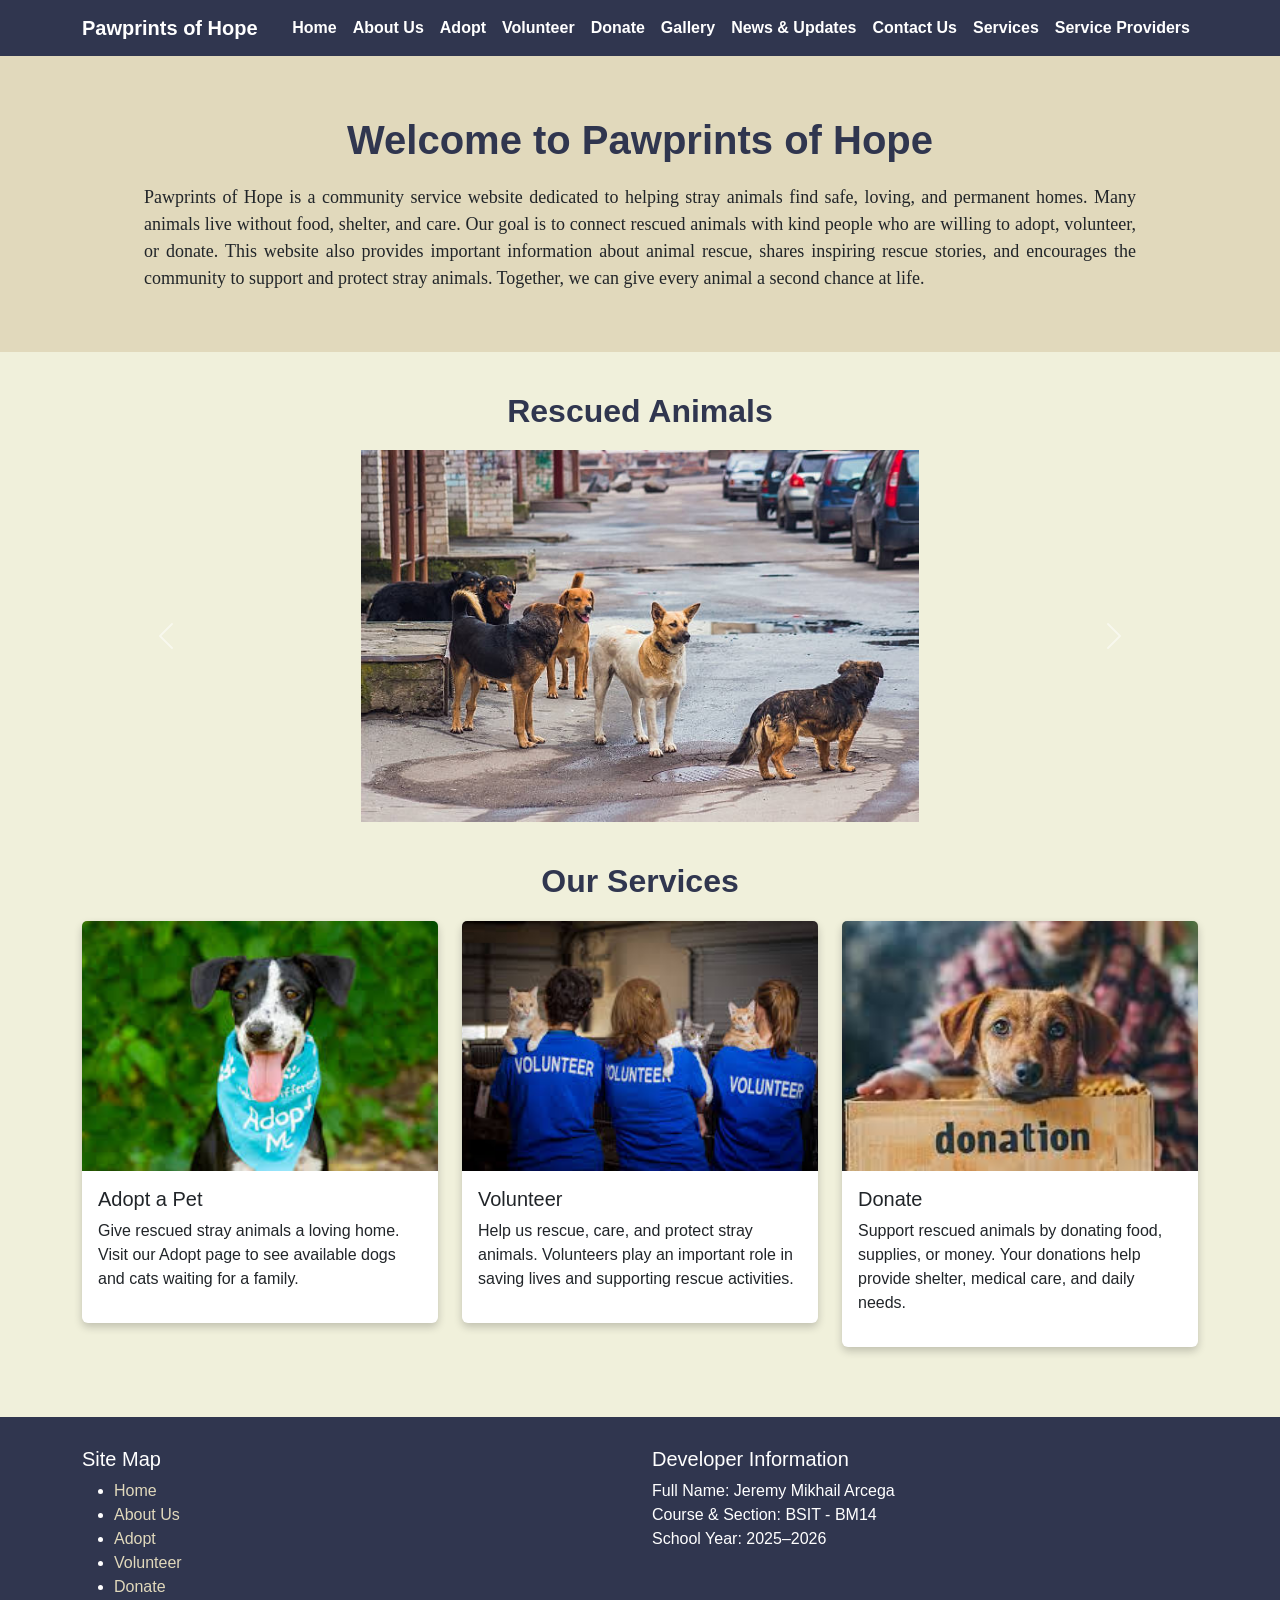
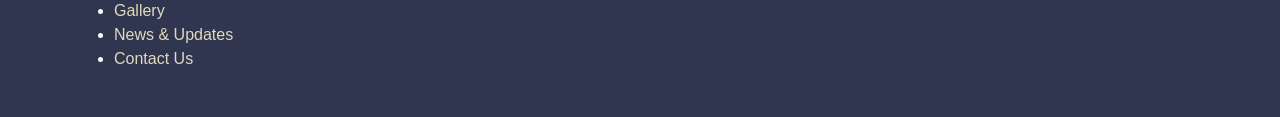
<file: index.html>
<!DOCTYPE html>
<html lang="en">
<head>
<meta charset="UTF-8">
<meta name="viewport" content="width=device-width, initial-scale=1.0">

<title>Pawprints of Hope | Home</title>

<!-- Bootstrap CSS -->
<link href="https://cdn.jsdelivr.net/npm/bootstrap@5.3.2/dist/css/bootstrap.min.css" rel="stylesheet">

<link rel="stylesheet" href="style.css">

</head>
<body>

<!-- NAVIGATION -->
<nav class="navbar navbar-expand-lg">
    <div class="container">
        <a class="navbar-brand" href="index.html">Pawprints of Hope</a>
        <button class="navbar-toggler bg-light" type="button" data-bs-toggle="collapse" data-bs-target="#menu">
            <span class="navbar-toggler-icon"></span>
        </button>
        <div class="collapse navbar-collapse" id="menu">
            <ul class="navbar-nav ms-auto">
                <li class="nav-item"><a class="nav-link" href="index.html">Home</a></li>
                <li class="nav-item"><a class="nav-link" href="about.html">About Us</a></li>
                <li class="nav-item"><a class="nav-link" href="adopt.html">Adopt</a></li>
                <li class="nav-item"><a class="nav-link" href="volunteer.html">Volunteer</a></li>
                <li class="nav-item"><a class="nav-link" href="donate.html">Donate</a></li>
                <li class="nav-item"><a class="nav-link" href="gallery.html">Gallery</a></li>
                <li class="nav-item"><a class="nav-link" href="news.html">News & Updates</a></li>
                <li class="nav-item"><a class="nav-link" href="contact.html">Contact Us</a></li>
				<li class="nav-item"><a class="nav-link" href="services.html">Services</a></li>
				<li class="nav-item"><a class="nav-link" href="providers.html">Service Providers</a></li>
            </ul>
        </div>
    </div>
</nav>

<!-- HERO / INTRODUCTION -->
<section class="hero">
    <h1>Welcome to Pawprints of Hope</h1>
    <p>
        Pawprints of Hope is a community service website dedicated to helping stray animals find safe, loving, and permanent homes. Many animals live without food, shelter, and care. Our goal is to connect rescued animals with kind people who are willing to adopt, volunteer, or donate.

        This website also provides important information about animal rescue, shares inspiring rescue stories, and encourages the community to support and protect stray animals. Together, we can give every animal a second chance at life.
    </p>
</section>

<!-- IMAGE SLIDER -->
<div class="container">
  <h2 class="section-title">Rescued Animals</h2>

  <div id="slider" class="carousel slide" data-bs-ride="carousel">
    <div class="carousel-inner">

      <div class="carousel-item active">
        <img src="images/stray-dog.jpg" class="d-block w-50 mx-auto" alt="Stray dog">
      </div>

      <div class="carousel-item">
        <img src="images/stray-cat.jpg" class="d-block w-50 mx-auto" alt="Stray cat">
      </div>

      <div class="carousel-item">
        <img src="images/rescue-dog.jpg" class="d-block w-50 mx-auto" alt="Rescue dog">
      </div>

    </div>

<!-- Carousel Controls INSIDE the carousel -->
    <button class="carousel-control-prev" type="button" data-bs-target="#slider" data-bs-slide="prev">
      <span class="carousel-control-prev-icon"></span>
      <span class="visually-hidden">Previous</span>
    </button>

    <button class="carousel-control-next" type="button" data-bs-target="#slider" data-bs-slide="next">
      <span class="carousel-control-next-icon"></span>
      <span class="visually-hidden">Next</span>
    </button>
  </div>
</div>

<!-- FEATURED SERVICES -->
<div class="container">
    <h2 class="section-title">Our Services</h2>
    <div class="row">
        <div class="col-md-4">
            <div class="card">
                <img src="images/adopt-dog.jpg" class="card-img-top" alt="Adopt dog">
                <div class="card-body">
                    <h5>Adopt a Pet</h5>
                    <p>Give rescued stray animals a loving home. Visit our Adopt page to see available dogs and cats waiting for a family.</p>
                </div>
            </div>
        </div>
        <div class="col-md-4">
            <div class="card">
                <img src="images/volunteer.jpg" class="card-img-top" alt="Volunteer animal care">
                <div class="card-body">
                    <h5>Volunteer</h5>
                    <p>Help us rescue, care, and protect stray animals. Volunteers play an important role in saving lives and supporting rescue activities.</p>
                </div>
            </div>
        </div>
        <div class="col-md-4">
            <div class="card">
                <img src="images/donate.jpg" class="card-img-top" alt="Donate for animals">
                <div class="card-body">
                    <h5>Donate</h5>
                    <p>Support rescued animals by donating food, supplies, or money. Your donations help provide shelter, medical care, and daily needs.</p>
                </div>
            </div>
        </div>
    </div>
</div>

<!-- FOOTER -->
<footer>
    <div class="container">
        <div class="row">
            <div class="col-md-6">
                <h5>Site Map</h5>
                <ul>
                    <li><a href="index.html">Home</a></li>
                    <li><a href="about.html">About Us</a></li>
                    <li><a href="adopt.html">Adopt</a></li>
                    <li><a href="volunteer.html">Volunteer</a></li>
                    <li><a href="donate.html">Donate</a></li>
                    <li><a href="gallery.html">Gallery</a></li>
                    <li><a href="news.html">News & Updates</a></li>
                    <li><a href="contact.html">Contact Us</a></li>
                </ul>
            </div>
            <div class="col-md-6">
                <h5>Developer Information</h5>
                <p>
                    Full Name: Jeremy Mikhail Arcega<br>
                    Course & Section: BSIT - BM14<br>
                    School Year: 2025–2026
                </p>
            </div>
        </div>
    </div>
</footer>

<!-- Bootstrap JS -->
<script src="https://cdn.jsdelivr.net/npm/bootstrap@5.3.2/dist/js/bootstrap.bundle.min.js"></script>

</body>
</html>
</file>
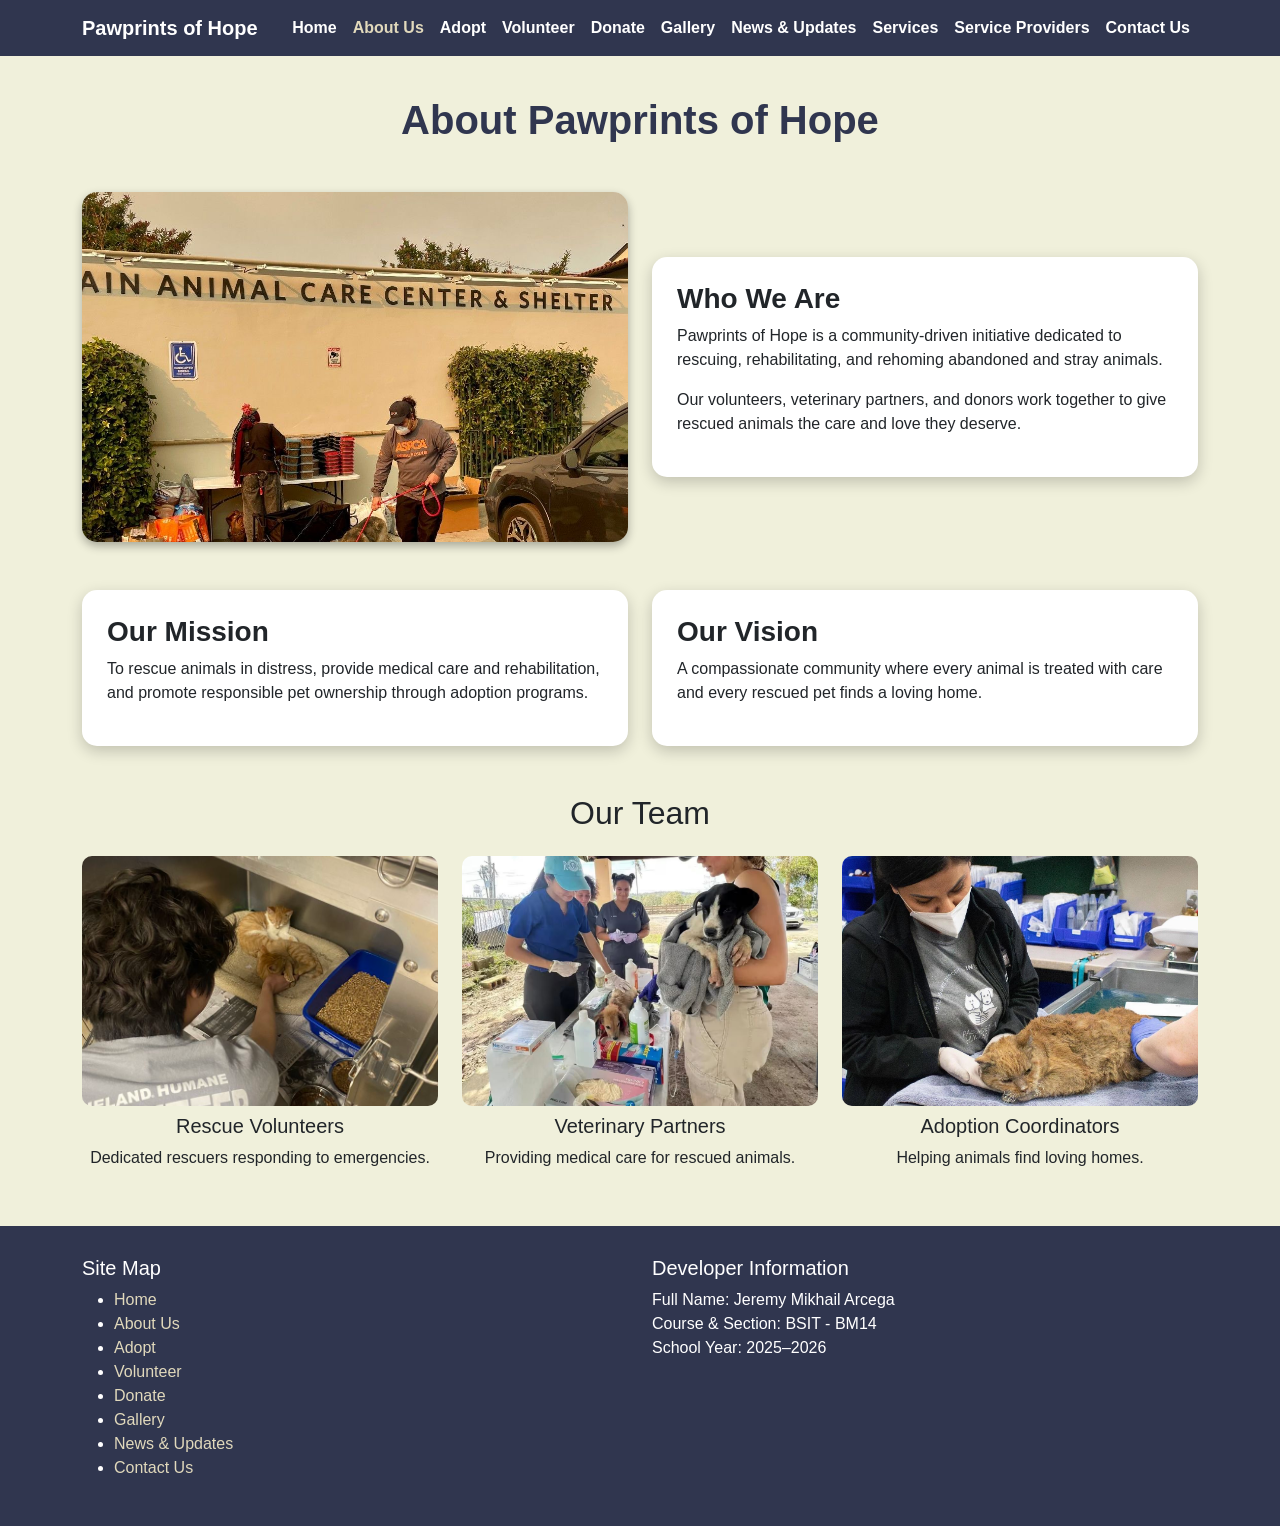
<file: about.html>
<!DOCTYPE html>
<html lang="en">
<head>
<meta charset="UTF-8">
<meta name="viewport" content="width=device-width, initial-scale=1.0">

<title>Pawprints of Hope | About Us</title>

<link href="https://cdn.jsdelivr.net/npm/bootstrap@5.3.2/dist/css/bootstrap.min.css" rel="stylesheet">

<link rel="stylesheet" href="style.css">

</head>

<body>

<!-- NAVBAR -->
<nav class="navbar navbar-expand-lg">
<div class="container">

<a class="navbar-brand" href="index.html">Pawprints of Hope</a>

<button class="navbar-toggler bg-light" type="button" data-bs-toggle="collapse" data-bs-target="#menu">
<span class="navbar-toggler-icon"></span>
</button>

<div class="collapse navbar-collapse" id="menu">

<ul class="navbar-nav ms-auto">

<li class="nav-item"><a class="nav-link" href="index.html">Home</a></li>
<li class="nav-item"><a class="nav-link active" href="about.html">About Us</a></li>
<li class="nav-item"><a class="nav-link" href="adopt.html">Adopt</a></li>
<li class="nav-item"><a class="nav-link" href="volunteer.html">Volunteer</a></li>
<li class="nav-item"><a class="nav-link" href="donate.html">Donate</a></li>
<li class="nav-item"><a class="nav-link" href="gallery.html">Gallery</a></li>
<li class="nav-item"><a class="nav-link" href="news.html">News & Updates</a></li>
<li class="nav-item"><a class="nav-link" href="services.html">Services</a></li>
<li class="nav-item"><a class="nav-link" href="providers.html">Service Providers</a></li>
<li class="nav-item"><a class="nav-link" href="contact.html">Contact Us</a></li>

</ul>

</div>
</div>
</nav>


<!-- TITLE -->
<div class="container">
<h1 class="page-title">About Pawprints of Hope</h1>
</div>


<!-- ABOUT SECTION -->
<section class="container mt-5">

<div class="row align-items-center">

<div class="col-md-6">
<img src="images/about.jpg" class="about-img" alt="Animal Rescue">
</div>

<div class="col-md-6">

<div class="info-card">

<h3>Who We Are</h3>

<p>
Pawprints of Hope is a community-driven initiative dedicated to rescuing,
rehabilitating, and rehoming abandoned and stray animals.
</p>

<p>
Our volunteers, veterinary partners, and donors work together
to give rescued animals the care and love they deserve.
</p>

</div>

</div>

</div>

</section>


<!-- MISSION VISION -->
<section class="container mt-5">

<div class="row">

<div class="col-md-6">

<div class="info-card">

<h3>Our Mission</h3>

<p>
To rescue animals in distress, provide medical care and rehabilitation,
and promote responsible pet ownership through adoption programs.
</p>

</div>

</div>

<div class="col-md-6">

<div class="info-card">

<h3>Our Vision</h3>

<p>
A compassionate community where every animal is treated with care
and every rescued pet finds a loving home.
</p>

</div>

</div>

</div>

</section>


<!-- TEAM -->
<section class="container mt-5">

<h2 class="text-center mb-4">Our Team</h2>

<div class="row text-center">

<div class="col-md-4">
<img src="images/team1.jpg" class="team-img" alt="">
<h5 class="mt-2">Rescue Volunteers</h5>
<p>Dedicated rescuers responding to emergencies.</p>
</div>

<div class="col-md-4">
<img src="images/team2.jpg" class="team-img" alt="">
<h5 class="mt-2">Veterinary Partners</h5>
<p>Providing medical care for rescued animals.</p>
</div>

<div class="col-md-4">
<img src="images/team3.jpg" class="team-img" alt="">
<h5 class="mt-2">Adoption Coordinators</h5>
<p>Helping animals find loving homes.</p>
</div>

</div>

</section>


<!-- FOOTER -->
<footer>
    <div class="container">
        <div class="row">
            <div class="col-md-6">
                <h5>Site Map</h5>
                <ul>
                    <li><a href="index.html">Home</a></li>
                    <li><a href="about.html">About Us</a></li>
                    <li><a href="adopt.html">Adopt</a></li>
                    <li><a href="volunteer.html">Volunteer</a></li>
                    <li><a href="donate.html">Donate</a></li>
                    <li><a href="gallery.html">Gallery</a></li>
                    <li><a href="news.html">News & Updates</a></li>
                    <li><a href="contact.html">Contact Us</a></li>
                </ul>
            </div>
            <div class="col-md-6">
                <h5>Developer Information</h5>
                <p>
                    Full Name: Jeremy Mikhail Arcega<br>
                    Course & Section: BSIT - BM14<br>
                    School Year: 2025–2026
                </p>
            </div>
        </div>
    </div>
</footer>


<script src="https://cdn.jsdelivr.net/npm/bootstrap@5.3.2/dist/js/bootstrap.bundle.min.js"></script>


</body>
</html>
</file>
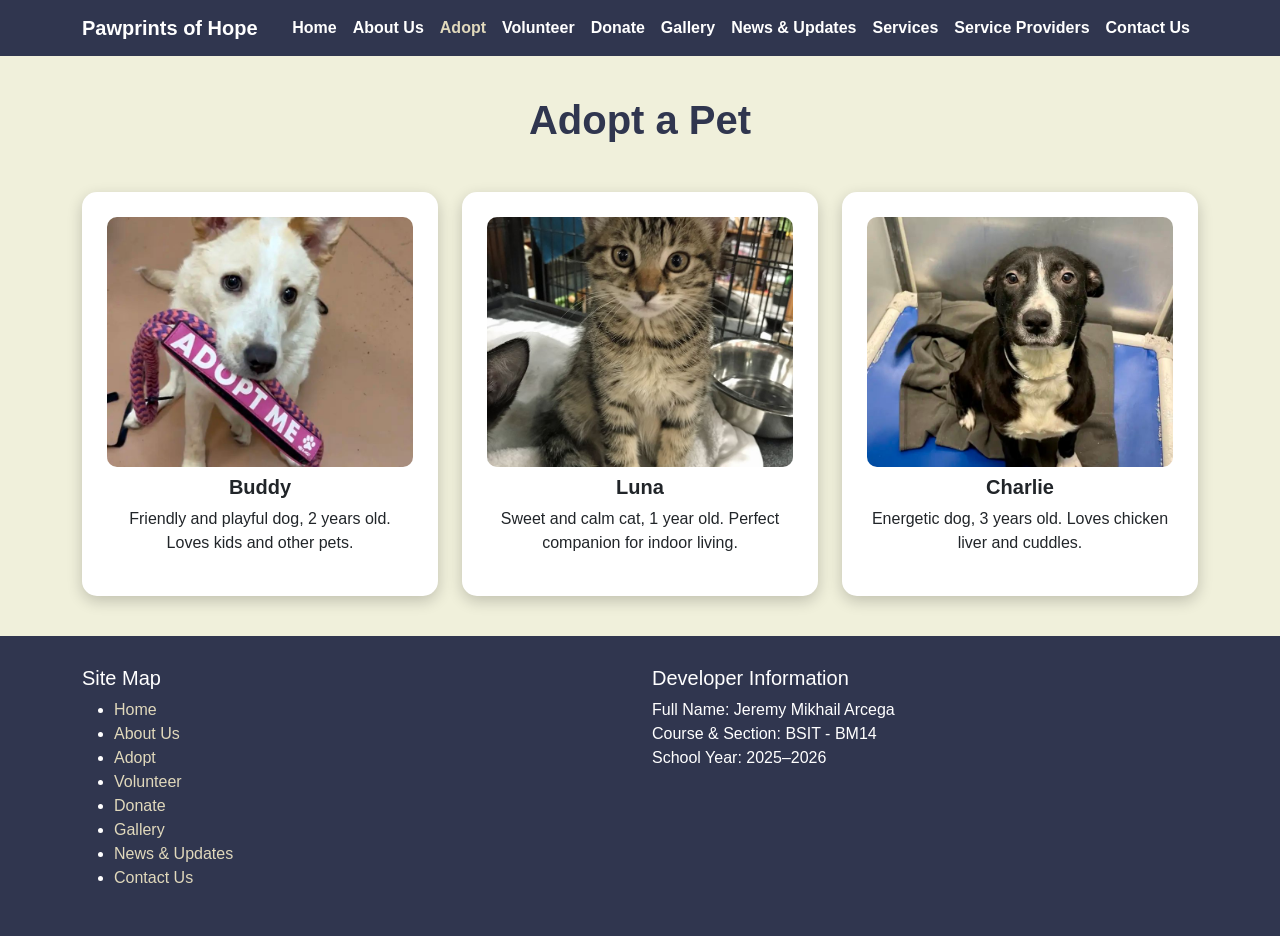
<file: adopt.html>
<!DOCTYPE html>
<html lang="en">
<head>
<meta charset="UTF-8">
<meta name="viewport" content="width=device-width, initial-scale=1.0">

<title>Pawprints of Hope | Adopt a Pet</title>

<link href="https://cdn.jsdelivr.net/npm/bootstrap@5.3.2/dist/css/bootstrap.min.css" rel="stylesheet">

<link rel="stylesheet" href="style.css">

</head>

<body>

<!-- NAVBAR -->
<nav class="navbar navbar-expand-lg">
<div class="container">

<a class="navbar-brand" href="index.html">Pawprints of Hope</a>

<button class="navbar-toggler bg-light" type="button" data-bs-toggle="collapse" data-bs-target="#menu">
<span class="navbar-toggler-icon"></span>
</button>

<div class="collapse navbar-collapse" id="menu">

<ul class="navbar-nav ms-auto">

<li class="nav-item"><a class="nav-link" href="index.html">Home</a></li>
<li class="nav-item"><a class="nav-link" href="about.html">About Us</a></li>
<li class="nav-item"><a class="nav-link active" href="adopt.html">Adopt</a></li>
<li class="nav-item"><a class="nav-link" href="volunteer.html">Volunteer</a></li>
<li class="nav-item"><a class="nav-link" href="donate.html">Donate</a></li>
<li class="nav-item"><a class="nav-link" href="gallery.html">Gallery</a></li>
<li class="nav-item"><a class="nav-link" href="news.html">News & Updates</a></li>
<li class="nav-item"><a class="nav-link" href="services.html">Services</a></li>
<li class="nav-item"><a class="nav-link" href="providers.html">Service Providers</a></li>
<li class="nav-item"><a class="nav-link" href="contact.html">Contact Us</a></li>

</ul>

</div>
</div>
</nav>


<!-- TITLE -->
<div class="container">
<h1 class="page-title">Adopt a Pet</h1>
</div>


<!-- ADOPT PETS SECTION -->
<section class="container mt-5">

<div class="row">

<!-- PET 1 -->
<div class="col-md-4">
<div class="info-card text-center">
<img src="images/pet1.jpg" class="team-img" alt="Buddy">
<h5 class="mt-2">Buddy</h5>
<p>Friendly and playful dog, 2 years old. Loves kids and other pets.</p>
</div>
</div>

<!-- PET 2 -->
<div class="col-md-4">
<div class="info-card text-center">
<img src="images/pet2.jpg" class="team-img" alt="Luna">
<h5 class="mt-2">Luna</h5>
<p>Sweet and calm cat, 1 year old. Perfect companion for indoor living.</p>
</div>
</div>

<!-- PET 3 -->
<div class="col-md-4">
<div class="info-card text-center">
<img src="images/pet3.jpg" class="team-img" alt="Charlie">
<h5 class="mt-2">Charlie</h5>
<p>Energetic dog, 3 years old. Loves chicken liver and cuddles.</p>
</div>
</div>

<!-- Add more pets as needed -->
</div>

</section>


<!-- FOOTER -->
<footer>
    <div class="container">
        <div class="row">
            <div class="col-md-6">
                <h5>Site Map</h5>
                <ul>
                    <li><a href="index.html">Home</a></li>
                    <li><a href="about.html">About Us</a></li>
                    <li><a href="adopt.html">Adopt</a></li>
                    <li><a href="volunteer.html">Volunteer</a></li>
                    <li><a href="donate.html">Donate</a></li>
                    <li><a href="gallery.html">Gallery</a></li>
                    <li><a href="news.html">News & Updates</a></li>
                    <li><a href="contact.html">Contact Us</a></li>
                </ul>
            </div>
            <div class="col-md-6">
                <h5>Developer Information</h5>
                <p>
                    Full Name: Jeremy Mikhail Arcega<br>
                    Course & Section: BSIT - BM14<br>
                    School Year: 2025–2026
                </p>
            </div>
        </div>
    </div>
</footer>


<script src="https://cdn.jsdelivr.net/npm/bootstrap@5.3.2/dist/js/bootstrap.bundle.min.js"></script>

</body>
</html>
</file>
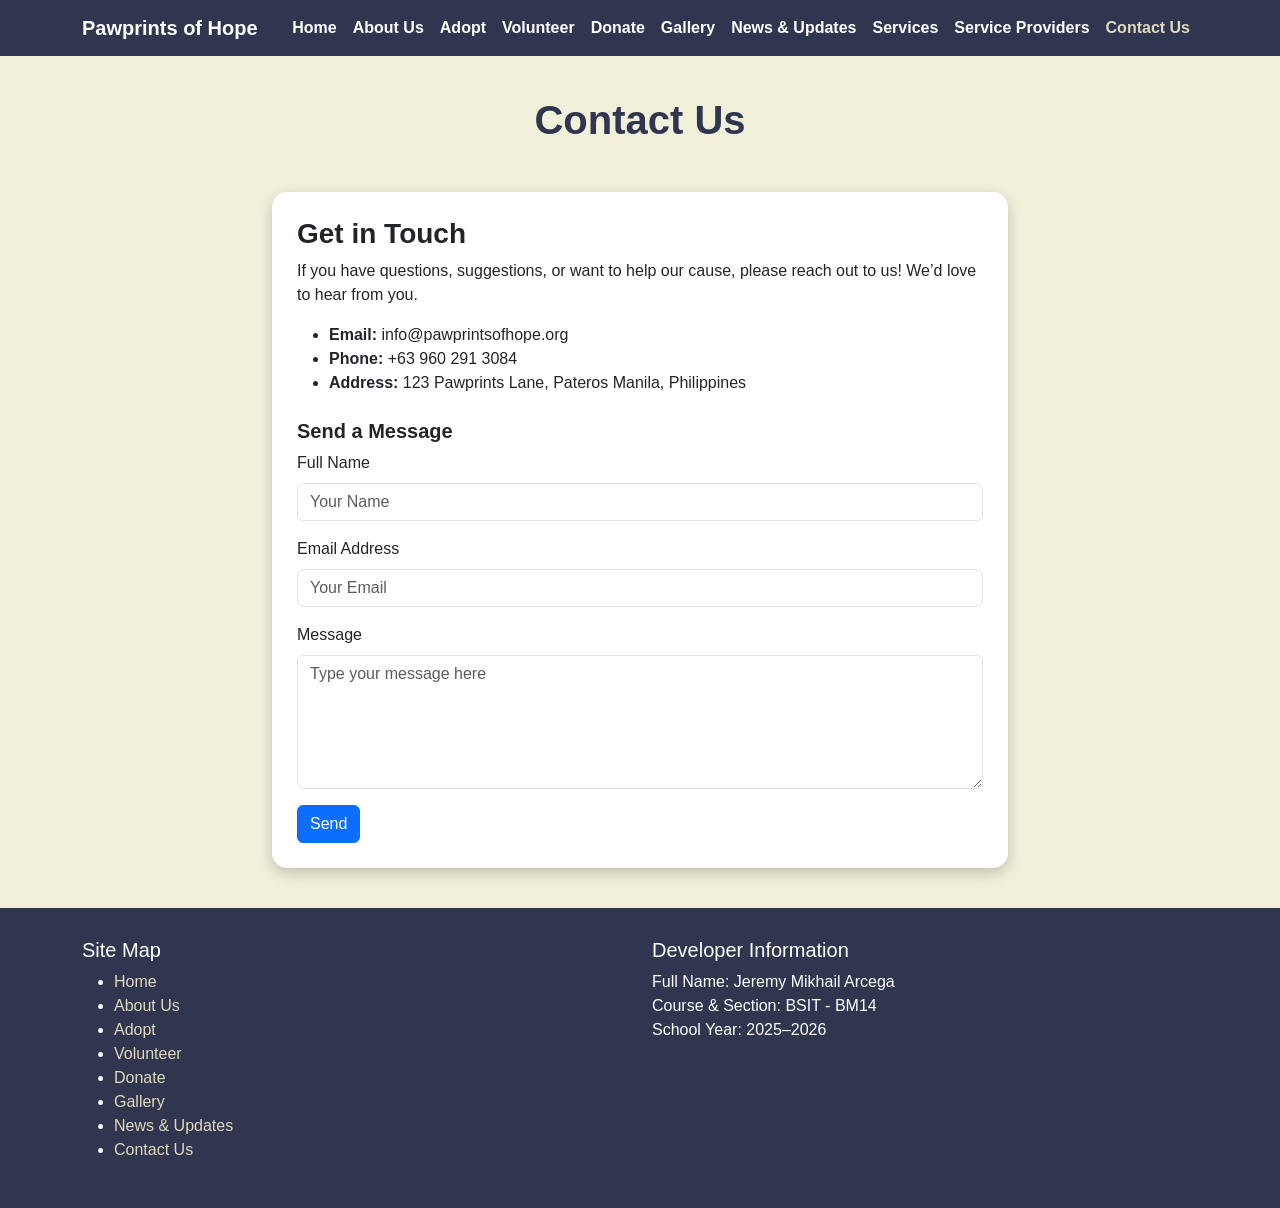
<file: contact.html>
<!DOCTYPE html>
<html lang="en">
<head>
<meta charset="UTF-8">
<meta name="viewport" content="width=device-width, initial-scale=1.0">

<title>Pawprints of Hope | Contact Us</title>

<link href="https://cdn.jsdelivr.net/npm/bootstrap@5.3.2/dist/css/bootstrap.min.css" rel="stylesheet">
<link rel="stylesheet" href="style.css">

</head>
<body>

<!-- NAVBAR -->
<nav class="navbar navbar-expand-lg">
<div class="container">

<a class="navbar-brand" href="index.html">Pawprints of Hope</a>

<button class="navbar-toggler bg-light" type="button" data-bs-toggle="collapse" data-bs-target="#menu">
<span class="navbar-toggler-icon"></span>
</button>

<div class="collapse navbar-collapse" id="menu">
<ul class="navbar-nav ms-auto">
  <li class="nav-item"><a class="nav-link" href="index.html">Home</a></li>
  <li class="nav-item"><a class="nav-link" href="about.html">About Us</a></li>
  <li class="nav-item"><a class="nav-link" href="adopt.html">Adopt</a></li>
  <li class="nav-item"><a class="nav-link" href="volunteer.html">Volunteer</a></li>
  <li class="nav-item"><a class="nav-link" href="donate.html">Donate</a></li>
  <li class="nav-item"><a class="nav-link" href="gallery.html">Gallery</a></li>
  <li class="nav-item"><a class="nav-link" href="news.html">News & Updates</a></li>
  <li class="nav-item"><a class="nav-link" href="services.html">Services</a></li>
  <li class="nav-item"><a class="nav-link" href="providers.html">Service Providers</a></li>
  <li class="nav-item"><a class="nav-link active" href="contact.html">Contact Us</a></li>
</ul>
</div>
</div>
</nav>

<!-- PAGE TITLE -->
<div class="container">
<h1 class="page-title">Contact Us</h1>
</div>

<!-- CONTACT SECTION -->
<section class="container mt-5">
  <div class="row justify-content-center">

    <div class="col-md-8">
      <div class="info-card">
        <h3>Get in Touch</h3>
        <p>If you have questions, suggestions, or want to help our cause, please reach out to us! We’d love to hear from you.</p>

        <ul>
          <li><strong>Email:</strong> info@pawprintsofhope.org</li>
          <li><strong>Phone:</strong> +63 960 291 3084</li>
          <li><strong>Address:</strong> 123 Pawprints Lane, Pateros Manila, Philippines</li>
        </ul>

        <h5 class="mt-4">Send a Message</h5>
        <form>
          <div class="mb-3">
            <label for="name" class="form-label">Full Name</label>
            <input type="text" class="form-control" id="name" placeholder="Your Name">
          </div>
          <div class="mb-3">
            <label for="email" class="form-label">Email Address</label>
            <input type="email" class="form-control" id="email" placeholder="Your Email">
          </div>
          <div class="mb-3">
            <label for="message" class="form-label">Message</label>
            <textarea class="form-control" id="message" rows="5" placeholder="Type your message here"></textarea>
          </div>
          <button type="submit" class="btn btn-primary">Send</button>
        </form>

      </div>
    </div>

  </div>
</section>

<!-- FOOTER -->
<footer>
<div class="container">
  <div class="row">
    <div class="col-md-6">
      <h5>Site Map</h5>
      <ul>
        <li><a href="index.html">Home</a></li>
        <li><a href="about.html">About Us</a></li>
        <li><a href="adopt.html">Adopt</a></li>
        <li><a href="volunteer.html">Volunteer</a></li>
        <li><a href="donate.html">Donate</a></li>
        <li><a href="gallery.html">Gallery</a></li>
        <li><a href="news.html">News & Updates</a></li>
        <li><a href="contact.html">Contact Us</a></li>
      </ul>
    </div>
    <div class="col-md-6">
      <h5>Developer Information</h5>
      <p>
        Full Name: Jeremy Mikhail Arcega<br>
        Course & Section: BSIT - BM14<br>
        School Year: 2025–2026
      </p>
    </div>
  </div>
</div>
</footer>

<script src="https://cdn.jsdelivr.net/npm/bootstrap@5.3.2/dist/js/bootstrap.bundle.min.js"></script>

</body>
</html>
</file>
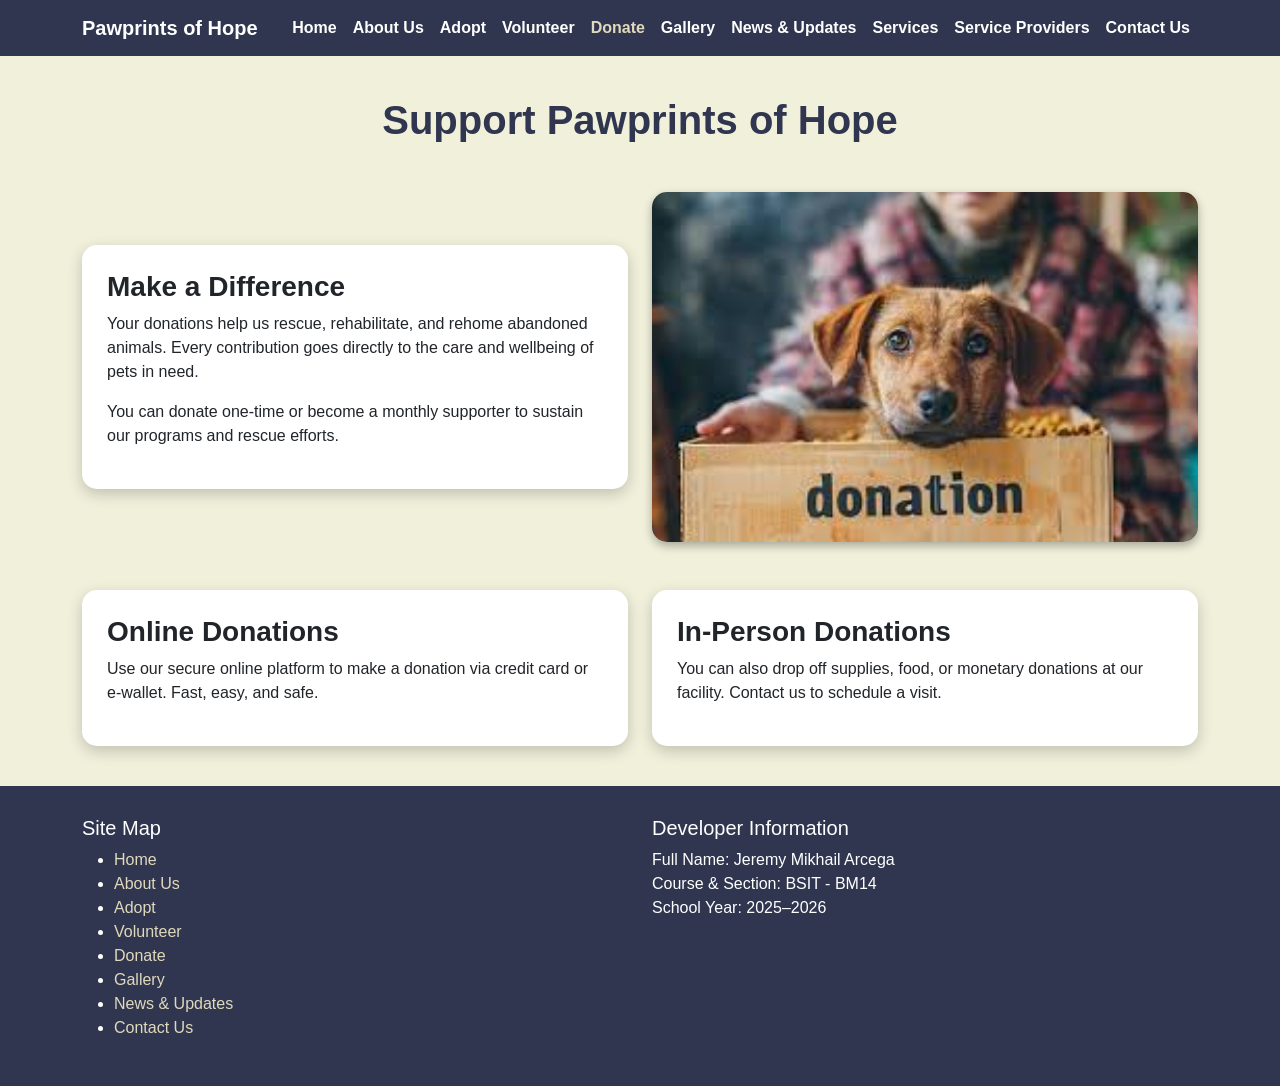
<file: donate.html>
<!DOCTYPE html>
<html lang="en">
<head>
<meta charset="UTF-8">
<meta name="viewport" content="width=device-width, initial-scale=1.0">

<title>Pawprints of Hope | Donate</title>

<link href="https://cdn.jsdelivr.net/npm/bootstrap@5.3.2/dist/css/bootstrap.min.css" rel="stylesheet">
<link rel="stylesheet" href="style.css">

</head>

<body>

<!-- NAVBAR -->
<nav class="navbar navbar-expand-lg">
<div class="container">

<a class="navbar-brand" href="index.html">Pawprints of Hope</a>

<button class="navbar-toggler bg-light" type="button" data-bs-toggle="collapse" data-bs-target="#menu">
<span class="navbar-toggler-icon"></span>
</button>

<div class="collapse navbar-collapse" id="menu">

<ul class="navbar-nav ms-auto">
  <li class="nav-item"><a class="nav-link" href="index.html">Home</a></li>
  <li class="nav-item"><a class="nav-link" href="about.html">About Us</a></li>
  <li class="nav-item"><a class="nav-link" href="adopt.html">Adopt</a></li>
  <li class="nav-item"><a class="nav-link" href="volunteer.html">Volunteer</a></li>
  <li class="nav-item"><a class="nav-link active" href="donate.html">Donate</a></li>
  <li class="nav-item"><a class="nav-link" href="gallery.html">Gallery</a></li>
  <li class="nav-item"><a class="nav-link" href="news.html">News & Updates</a></li>
  <li class="nav-item"><a class="nav-link" href="services.html">Services</a></li>
  <li class="nav-item"><a class="nav-link" href="providers.html">Service Providers</a></li>
  <li class="nav-item"><a class="nav-link" href="contact.html">Contact Us</a></li>
</ul>

</div>
</div>
</nav>

<!-- PAGE TITLE -->
<div class="container">
<h1 class="page-title">Support Pawprints of Hope</h1>
</div>

<!-- DONATE SECTION -->
<section class="container mt-5">

<div class="row align-items-center">

<div class="col-md-6">

<div class="info-card">
<h3>Make a Difference</h3>
<p>
Your donations help us rescue, rehabilitate, and rehome abandoned animals. Every contribution goes directly to the care and wellbeing of pets in need.
</p>
<p>
You can donate one-time or become a monthly supporter to sustain our programs and rescue efforts.
</p>
</div>

</div>

<div class="col-md-6">
<img src="images/donate.jpg" class="about-img" alt="Donate to Help Animals">
</div>

</div>

</section>

<!-- WAYS TO DONATE -->
<section class="container mt-5">

<div class="row">

<div class="col-md-6">
<div class="info-card">
<h3>Online Donations</h3>
<p>
Use our secure online platform to make a donation via credit card or e-wallet. Fast, easy, and safe.
</p>
</div>
</div>

<div class="col-md-6">
<div class="info-card">
<h3>In-Person Donations</h3>
<p>
You can also drop off supplies, food, or monetary donations at our facility. Contact us to schedule a visit.
</p>
</div>
</div>

</div>

</section>

<!-- FOOTER -->
<footer>
    <div class="container">
        <div class="row">
            <div class="col-md-6">
                <h5>Site Map</h5>
                <ul>
                    <li><a href="index.html">Home</a></li>
                    <li><a href="about.html">About Us</a></li>
                    <li><a href="adopt.html">Adopt</a></li>
                    <li><a href="volunteer.html">Volunteer</a></li>
                    <li><a href="donate.html">Donate</a></li>
                    <li><a href="gallery.html">Gallery</a></li>
                    <li><a href="news.html">News & Updates</a></li>
                    <li><a href="contact.html">Contact Us</a></li>
                </ul>
            </div>
            <div class="col-md-6">
                <h5>Developer Information</h5>
                <p>
                    Full Name: Jeremy Mikhail Arcega<br>
                    Course & Section: BSIT - BM14<br>
                    School Year: 2025–2026
                </p>
            </div>
        </div>
    </div>
</footer>

<script src="https://cdn.jsdelivr.net/npm/bootstrap@5.3.2/dist/js/bootstrap.bundle.min.js"></script>

</body>
</html>
</file>
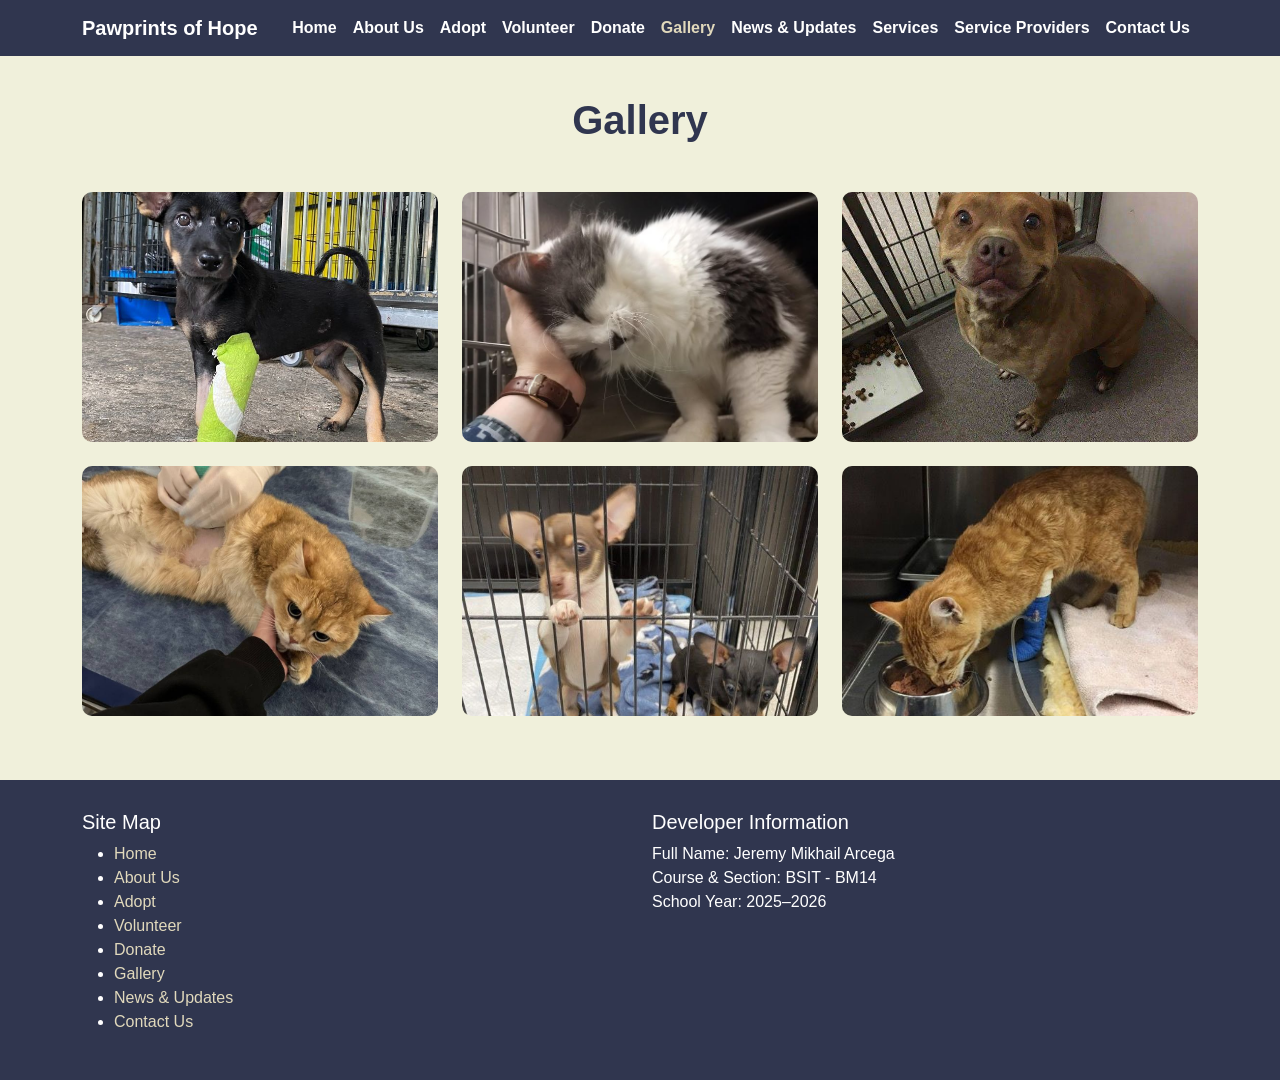
<file: gallery.html>
<!DOCTYPE html>
<html lang="en">
<head>
<meta charset="UTF-8">
<meta name="viewport" content="width=device-width, initial-scale=1.0">

<title>Pawprints of Hope | Gallery</title>

<link href="https://cdn.jsdelivr.net/npm/bootstrap@5.3.2/dist/css/bootstrap.min.css" rel="stylesheet">
<link rel="stylesheet" href="style.css">

</head>
<body>

<!-- NAVBAR -->
<nav class="navbar navbar-expand-lg">
<div class="container">

<a class="navbar-brand" href="index.html">Pawprints of Hope</a>

<button class="navbar-toggler bg-light" type="button" data-bs-toggle="collapse" data-bs-target="#menu">
<span class="navbar-toggler-icon"></span>
</button>

<div class="collapse navbar-collapse" id="menu">
<ul class="navbar-nav ms-auto">
  <li class="nav-item"><a class="nav-link" href="index.html">Home</a></li>
  <li class="nav-item"><a class="nav-link" href="about.html">About Us</a></li>
  <li class="nav-item"><a class="nav-link" href="adopt.html">Adopt</a></li>
  <li class="nav-item"><a class="nav-link" href="volunteer.html">Volunteer</a></li>
  <li class="nav-item"><a class="nav-link" href="donate.html">Donate</a></li>
  <li class="nav-item"><a class="nav-link active" href="gallery.html">Gallery</a></li>
  <li class="nav-item"><a class="nav-link" href="news.html">News & Updates</a></li>
  <li class="nav-item"><a class="nav-link" href="services.html">Services</a></li>
  <li class="nav-item"><a class="nav-link" href="providers.html">Service Providers</a></li>
  <li class="nav-item"><a class="nav-link" href="contact.html">Contact Us</a></li>
</ul>
</div>
</div>
</nav>

<!-- PAGE TITLE -->
<div class="container">
<h1 class="page-title">Gallery</h1>
</div>

<!-- GALLERY SECTION -->
<section class="container mt-5">
<div class="row gallery">
  <div class="col-md-4 mb-4">
    <img src="images/gallery1.jpg" alt="Pett 1" class="provider-img fade-in">
  </div>
  <div class="col-md-4 mb-4">
    <img src="images/gallery2.jpg" alt="Pett 2" class="provider-img fade-in">
  </div>
  <div class="col-md-4 mb-4">
    <img src="images/gallery3.jpg" alt="Pett 3" class="provider-img fade-in">
  </div>
  <div class="col-md-4 mb-4">
    <img src="images/gallery4.jpg" alt="Pett 4" class="provider-img fade-in">
  </div>
  <div class="col-md-4 mb-4">
    <img src="images/gallery5.jpg" alt="Pett 5" class="provider-img fade-in">
  </div>
  <div class="col-md-4 mb-4">
    <img src="images/gallery6.jpg" alt="Pett 6" class="provider-img fade-in">
  </div>
</div>
</section>

<!-- LIGHTBOX -->
<div class="lightbox" id="lightbox">
  <span class="close">&times;</span>
  <img class="lightbox-content" id="lightbox-img">
</div>

<!-- FOOTER -->
<footer>
<div class="container">
  <div class="row">
    <div class="col-md-6">
      <h5>Site Map</h5>
      <ul>
        <li><a href="index.html">Home</a></li>
        <li><a href="about.html">About Us</a></li>
        <li><a href="adopt.html">Adopt</a></li>
        <li><a href="volunteer.html">Volunteer</a></li>
        <li><a href="donate.html">Donate</a></li>
        <li><a href="gallery.html">Gallery</a></li>
        <li><a href="news.html">News & Updates</a></li>
        <li><a href="contact.html">Contact Us</a></li>
      </ul>
    </div>
    <div class="col-md-6">
      <h5>Developer Information</h5>
      <p>
        Full Name: Jeremy Mikhail Arcega<br>
        Course & Section: BSIT - BM14<br>
        School Year: 2025–2026
      </p>
    </div>
  </div>
</div>
</footer>

<script src="https://cdn.jsdelivr.net/npm/bootstrap@5.3.2/dist/js/bootstrap.bundle.min.js"></script>

<!-- LIGHTBOX SCRIPT -->
<script>
const lightbox = document.getElementById('lightbox');
const lightboxImg = document.getElementById('lightbox-img');
const images = document.querySelectorAll('.gallery img');
const closeBtn = document.querySelector('.close');

images.forEach(img => {
  img.addEventListener('click', () => {
    lightbox.style.display = 'block';
    lightboxImg.src = img.src;
  });
});

closeBtn.addEventListener('click', () => {
  lightbox.style.display = 'none';
});

lightbox.addEventListener('click', (e) => {
  if(e.target !== lightboxImg) lightbox.style.display = 'none';
});
</script>

</body>
</html>
</file>
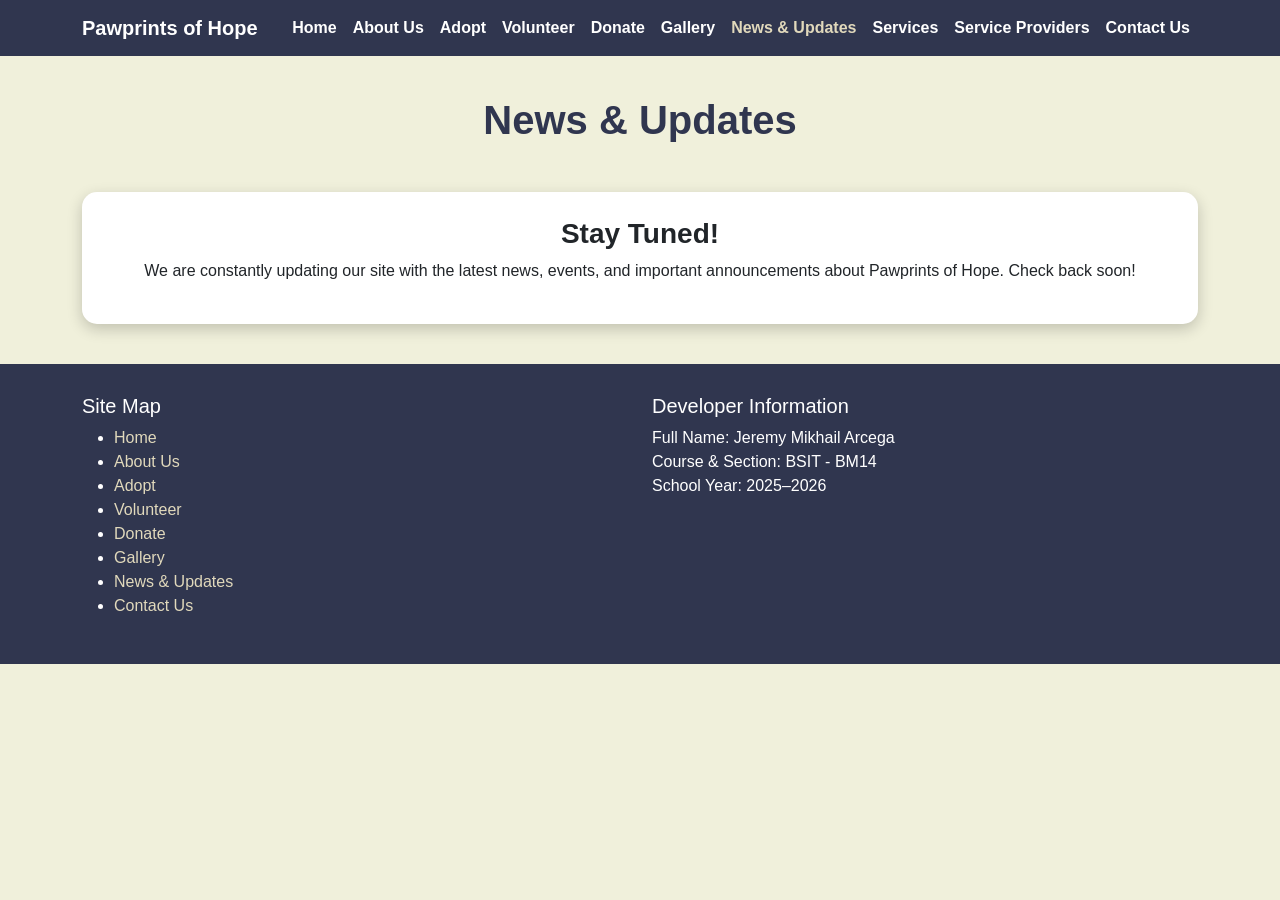
<file: news.html>
<!DOCTYPE html>
<html lang="en">
<head>
<meta charset="UTF-8">
<meta name="viewport" content="width=device-width, initial-scale=1.0">

<title>Pawprints of Hope | News & Updates</title>

<link href="https://cdn.jsdelivr.net/npm/bootstrap@5.3.2/dist/css/bootstrap.min.css" rel="stylesheet">
<link rel="stylesheet" href="style.css">

</head>
<body>

<!-- NAVBAR -->
<nav class="navbar navbar-expand-lg">
<div class="container">

<a class="navbar-brand" href="index.html">Pawprints of Hope</a>

<button class="navbar-toggler bg-light" type="button" data-bs-toggle="collapse" data-bs-target="#menu">
<span class="navbar-toggler-icon"></span>
</button>

<div class="collapse navbar-collapse" id="menu">
<ul class="navbar-nav ms-auto">
  <li class="nav-item"><a class="nav-link" href="index.html">Home</a></li>
  <li class="nav-item"><a class="nav-link" href="about.html">About Us</a></li>
  <li class="nav-item"><a class="nav-link" href="adopt.html">Adopt</a></li>
  <li class="nav-item"><a class="nav-link" href="volunteer.html">Volunteer</a></li>
  <li class="nav-item"><a class="nav-link" href="donate.html">Donate</a></li>
  <li class="nav-item"><a class="nav-link" href="gallery.html">Gallery</a></li>
  <li class="nav-item"><a class="nav-link active" href="news.html">News & Updates</a></li>
  <li class="nav-item"><a class="nav-link" href="services.html">Services</a></li>
  <li class="nav-item"><a class="nav-link" href="providers.html">Service Providers</a></li>
  <li class="nav-item"><a class="nav-link" href="contact.html">Contact Us</a></li>
</ul>
</div>
</div>
</nav>

<!-- PAGE TITLE -->
<div class="container">
<h1 class="page-title">News & Updates</h1>
</div>

<!-- NEWS SECTION -->
<section class="container mt-5 text-center">
  <div class="info-card">
    <h3>Stay Tuned!</h3>
    <p>We are constantly updating our site with the latest news, events, and important announcements about Pawprints of Hope. Check back soon!</p>
  </div>
</section>

<!-- FOOTER -->
<footer>
<div class="container">
  <div class="row">
    <div class="col-md-6">
      <h5>Site Map</h5>
      <ul>
        <li><a href="index.html">Home</a></li>
        <li><a href="about.html">About Us</a></li>
        <li><a href="adopt.html">Adopt</a></li>
        <li><a href="volunteer.html">Volunteer</a></li>
        <li><a href="donate.html">Donate</a></li>
        <li><a href="gallery.html">Gallery</a></li>
        <li><a href="news.html">News & Updates</a></li>
        <li><a href="contact.html">Contact Us</a></li>
      </ul>
    </div>
    <div class="col-md-6">
      <h5>Developer Information</h5>
      <p>
        Full Name: Jeremy Mikhail Arcega<br>
        Course & Section: BSIT - BM14<br>
        School Year: 2025–2026
      </p>
    </div>
  </div>
</div>
</footer>

<script src="https://cdn.jsdelivr.net/npm/bootstrap@5.3.2/dist/js/bootstrap.bundle.min.js"></script>

</body>
</html>
</file>
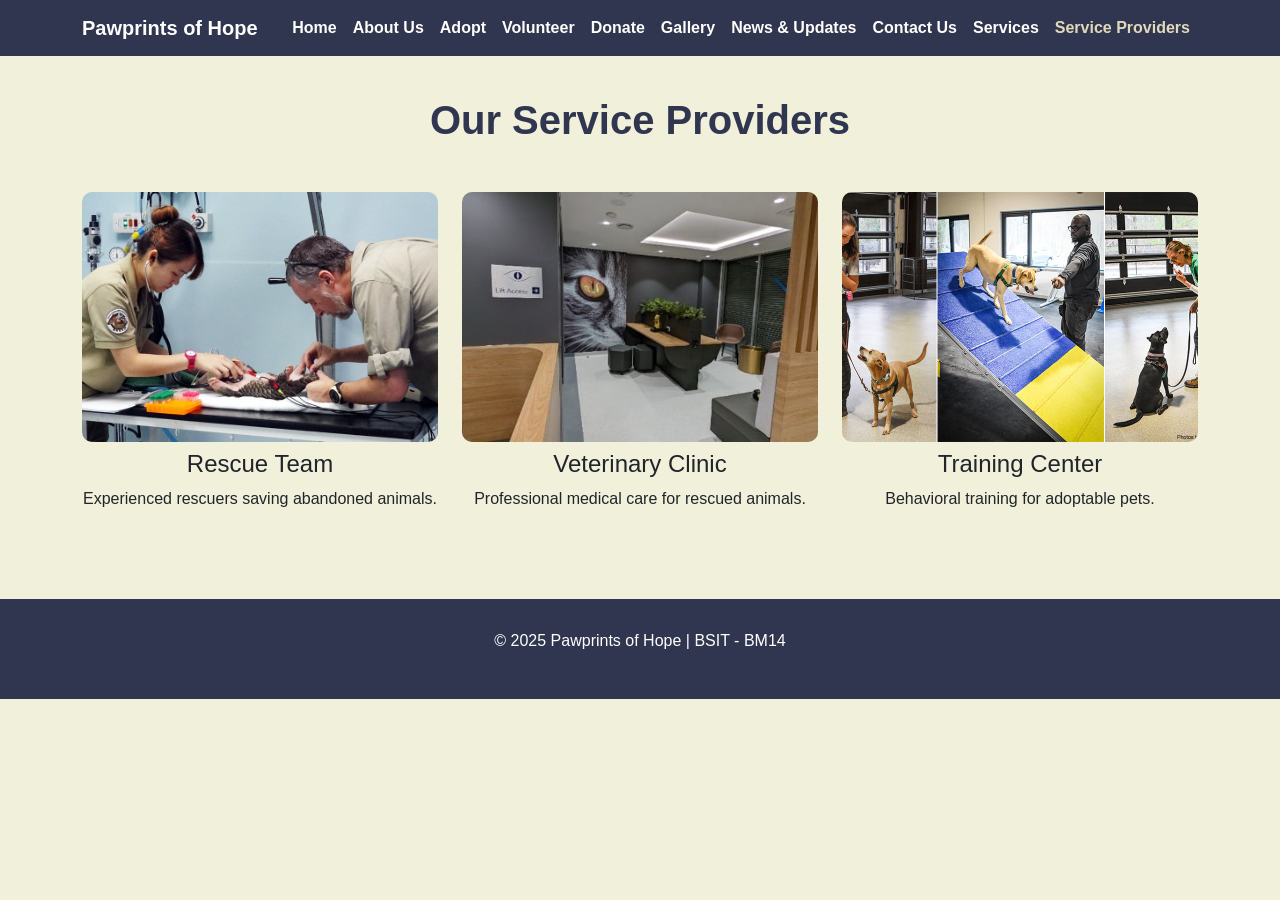
<file: providers.html>
<!DOCTYPE html>
<html lang="en">
<head>
<meta charset="UTF-8">
<meta name="viewport" content="width=device-width, initial-scale=1.0">

<title>Pawprints of Hope | Service Providers</title>

<!-- Bootstrap CSS -->
<link href="https://cdn.jsdelivr.net/npm/bootstrap@5.3.2/dist/css/bootstrap.min.css" rel="stylesheet">

<link rel="stylesheet" href="style.css"> 

</head>
<body>

<!-- NAVIGATION -->
<nav class="navbar navbar-expand-lg">
    <div class="container">
        <a class="navbar-brand" href="index.html">Pawprints of Hope</a>
        <button class="navbar-toggler bg-light" type="button" data-bs-toggle="collapse" data-bs-target="#menu">
            <span class="navbar-toggler-icon"></span>
        </button>
        <div class="collapse navbar-collapse" id="menu">
            <ul class="navbar-nav ms-auto">
                <li class="nav-item"><a class="nav-link" href="index.html">Home</a></li>
                <li class="nav-item"><a class="nav-link" href="about.html">About Us</a></li>
                <li class="nav-item"><a class="nav-link" href="adopt.html">Adopt</a></li>
                <li class="nav-item"><a class="nav-link" href="volunteer.html">Volunteer</a></li>
                <li class="nav-item"><a class="nav-link" href="donate.html">Donate</a></li>
                <li class="nav-item"><a class="nav-link" href="gallery.html">Gallery</a></li>
                <li class="nav-item"><a class="nav-link" href="news.html">News & Updates</a></li>
                <li class="nav-item"><a class="nav-link" href="contact.html">Contact Us</a></li>
                <li class="nav-item"><a class="nav-link" href="services.html">Services</a></li>
                <li class="nav-item"><a class="nav-link active" href="providers.html">Service Providers</a></li>
            </ul>
        </div>
    </div>
</nav>

<header class="container">
    <h1 class="section-title">Our Service Providers</h1>
</header>

<!-- GALLERY SECTION -->
<section class="container gallery fade-in">
    <div class="row text-center my-5">

        <div class="col-md-4 mb-4">
            <div class="provider-card">
                <img src="images/provider1.jpg" alt="Rescue Team" class="provider-img" onclick="openLightbox(this)">
                <h4 class="mt-2">Rescue Team</h4>
                <p>Experienced rescuers saving abandoned animals.</p>
            </div>
        </div>

        <div class="col-md-4 mb-4">
            <div class="provider-card">
                <img src="images/provider2.jpg" alt="Veterinary Clinic" class="provider-img" onclick="openLightbox(this)">
                <h4 class="mt-2">Veterinary Clinic</h4>
                <p>Professional medical care for rescued animals.</p>
            </div>
        </div>

        <div class="col-md-4 mb-4">
            <div class="provider-card">
                <img src="images/provider3.jpg" alt="Training Center" class="provider-img" onclick="openLightbox(this)">
                <h4 class="mt-2">Training Center</h4>
                <p>Behavioral training for adoptable pets.</p>
            </div>
        </div>

    </div>
</section>

<!-- LIGHTBOX -->
<div id="lightbox" class="lightbox">
    <span class="close" onclick="closeLightbox()">&times;</span>
    <img class="lightbox-content" id="lightbox-img">
</div>

<!-- FOOTER -->
<footer>
    <div class="container text-center">
        <p>© 2025 Pawprints of Hope | BSIT - BM14</p>
    </div>
</footer>

<script>
function openLightbox(img) {
    document.getElementById("lightbox").style.display = "block";
    document.getElementById("lightbox-img").src = img.src;
}

function closeLightbox() {
    document.getElementById("lightbox").style.display = "none";
}
</script>

<script src="https://cdn.jsdelivr.net/npm/bootstrap@5.3.2/dist/js/bootstrap.bundle.min.js"></script>

</body>
</html>
</file>
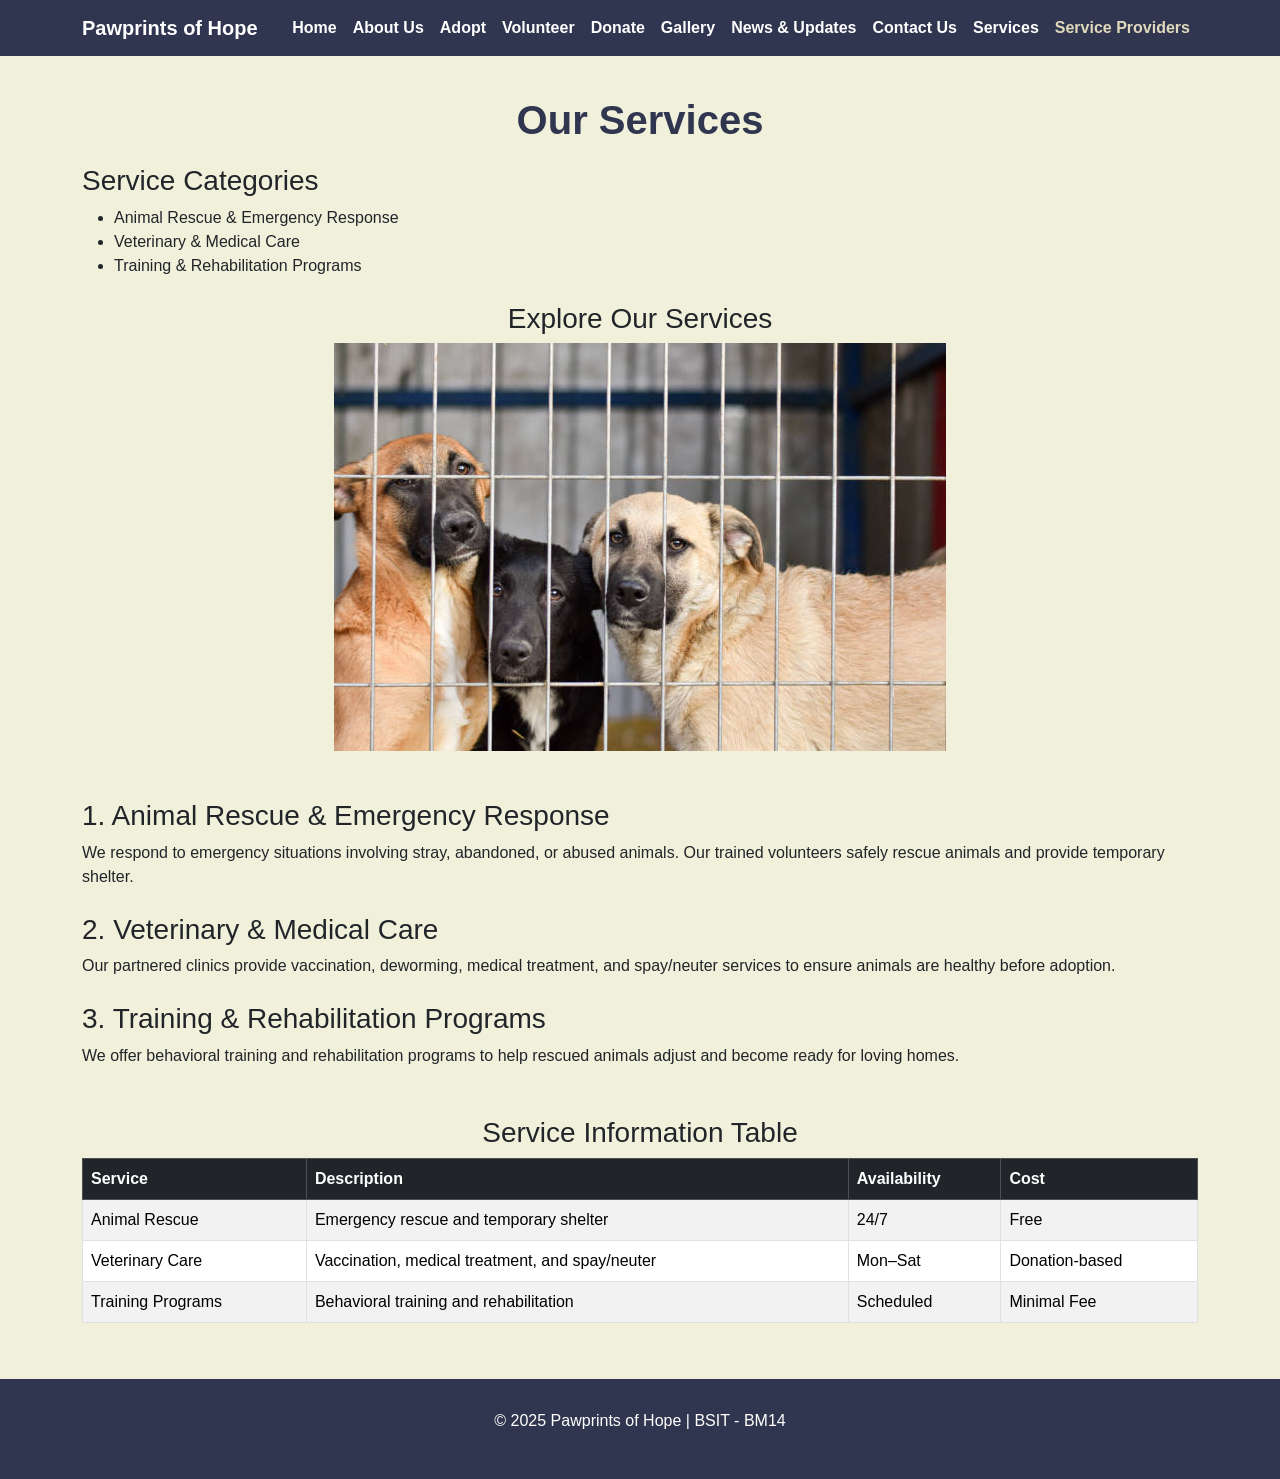
<file: services.html>
<!DOCTYPE html>
<html lang="en">
<head>
<meta charset="UTF-8">
<meta name="viewport" content="width=device-width, initial-scale=1.0">

<title>Pawprints of Hope | Services</title>

<link href="https://cdn.jsdelivr.net/npm/bootstrap@5.3.2/dist/css/bootstrap.min.css" rel="stylesheet">

<link rel="stylesheet" href="style.css">

</head>
<body>

<!-- NAVIGATION -->
<nav class="navbar navbar-expand-lg">
    <div class="container">
        <a class="navbar-brand" href="index.html">Pawprints of Hope</a>
        <button class="navbar-toggler bg-light" type="button" data-bs-toggle="collapse" data-bs-target="#menu">
            <span class="navbar-toggler-icon"></span>
        </button>
        <div class="collapse navbar-collapse" id="menu">
             <ul class="navbar-nav ms-auto">
                <li class="nav-item"><a class="nav-link" href="index.html">Home</a></li>
                <li class="nav-item"><a class="nav-link" href="about.html">About Us</a></li>
                <li class="nav-item"><a class="nav-link" href="adopt.html">Adopt</a></li>
                <li class="nav-item"><a class="nav-link" href="volunteer.html">Volunteer</a></li>
                <li class="nav-item"><a class="nav-link" href="donate.html">Donate</a></li>
                <li class="nav-item"><a class="nav-link" href="gallery.html">Gallery</a></li>
                <li class="nav-item"><a class="nav-link" href="news.html">News & Updates</a></li>
                <li class="nav-item"><a class="nav-link" href="contact.html">Contact Us</a></li>
                <li class="nav-item"><a class="nav-link" href="services.html">Services</a></li>
                <li class="nav-item"><a class="nav-link active" href="providers.html">Service Providers</a></li>
            </ul>
        </div>
    </div>
</nav>

<header class="container">
    <h1 class="section-title">Our Services</h1>
</header>

<!-- SERVICE CATEGORIES (LIST) -->
<section class="container">
    <h3>Service Categories</h3>
    <ul>
        <li>Animal Rescue & Emergency Response</li>
        <li>Veterinary & Medical Care</li>
        <li>Training & Rehabilitation Programs</li>
    </ul>
</section>

<!-- SERVICE IMAGES WITH IMAGE MAP -->
<section class="container mt-4">
    <h3 class="text-center">Explore Our Services</h3>

    <img src="images/rescue.jpg" usemap="#servicesmap" alt="Animal Services Overview" 
     class="service-img d-block mx-auto">

    <map name="servicesmap">
        <area shape="rect" coords="0,0,300,250" href="#rescue" alt="Rescue Service">
        <area shape="rect" coords="300,0,600,250" href="#clinic" alt="Clinic Service">
        <area shape="rect" coords="600,0,900,250" href="#training" alt="Training Service">
    </map>
</section>

<!-- SERVICE DETAILS -->
<section class="container mt-5">

    <div id="rescue">
        <h3>1. Animal Rescue & Emergency Response</h3>
        <p>We respond to emergency situations involving stray, abandoned, or abused animals. Our trained volunteers safely rescue animals and provide temporary shelter.</p>
    </div>

    <div id="clinic" class="mt-4">
        <h3>2. Veterinary & Medical Care</h3>
        <p>Our partnered clinics provide vaccination, deworming, medical treatment, and spay/neuter services to ensure animals are healthy before adoption.</p>
    </div>

    <div id="training" class="mt-4">
        <h3>3. Training & Rehabilitation Programs</h3>
        <p>We offer behavioral training and rehabilitation programs to help rescued animals adjust and become ready for loving homes.</p>
    </div>

</section>

<!-- SERVICE TABLE -->
<section class="container mt-5">
    <h3 class="text-center">Service Information Table</h3>
    <div class="table-responsive">
        <table class="table table-bordered table-striped">
            <thead class="table-dark">
                <tr>
                    <th>Service</th>
                    <th>Description</th>
                    <th>Availability</th>
                    <th>Cost</th>
                </tr>
            </thead>
            <tbody>
                <tr>
                    <td>Animal Rescue</td>
                    <td>Emergency rescue and temporary shelter</td>
                    <td>24/7</td>
                    <td>Free</td>
                </tr>
                <tr>
                    <td>Veterinary Care</td>
                    <td>Vaccination, medical treatment, and spay/neuter</td>
                    <td>Mon–Sat</td>
                    <td>Donation-based</td>
                </tr>
                <tr>
                    <td>Training Programs</td>
                    <td>Behavioral training and rehabilitation</td>
                    <td>Scheduled</td>
                    <td>Minimal Fee</td>
                </tr>
            </tbody>
        </table>
    </div>
</section>

<!-- FOOTER -->
<footer>
    <div class="container text-center">
        <p>© 2025 Pawprints of Hope | BSIT - BM14</p>
    </div>
</footer>

<script src="https://cdn.jsdelivr.net/npm/bootstrap@5.3.2/dist/js/bootstrap.bundle.min.js"></script>

</body>
</html>
</file>
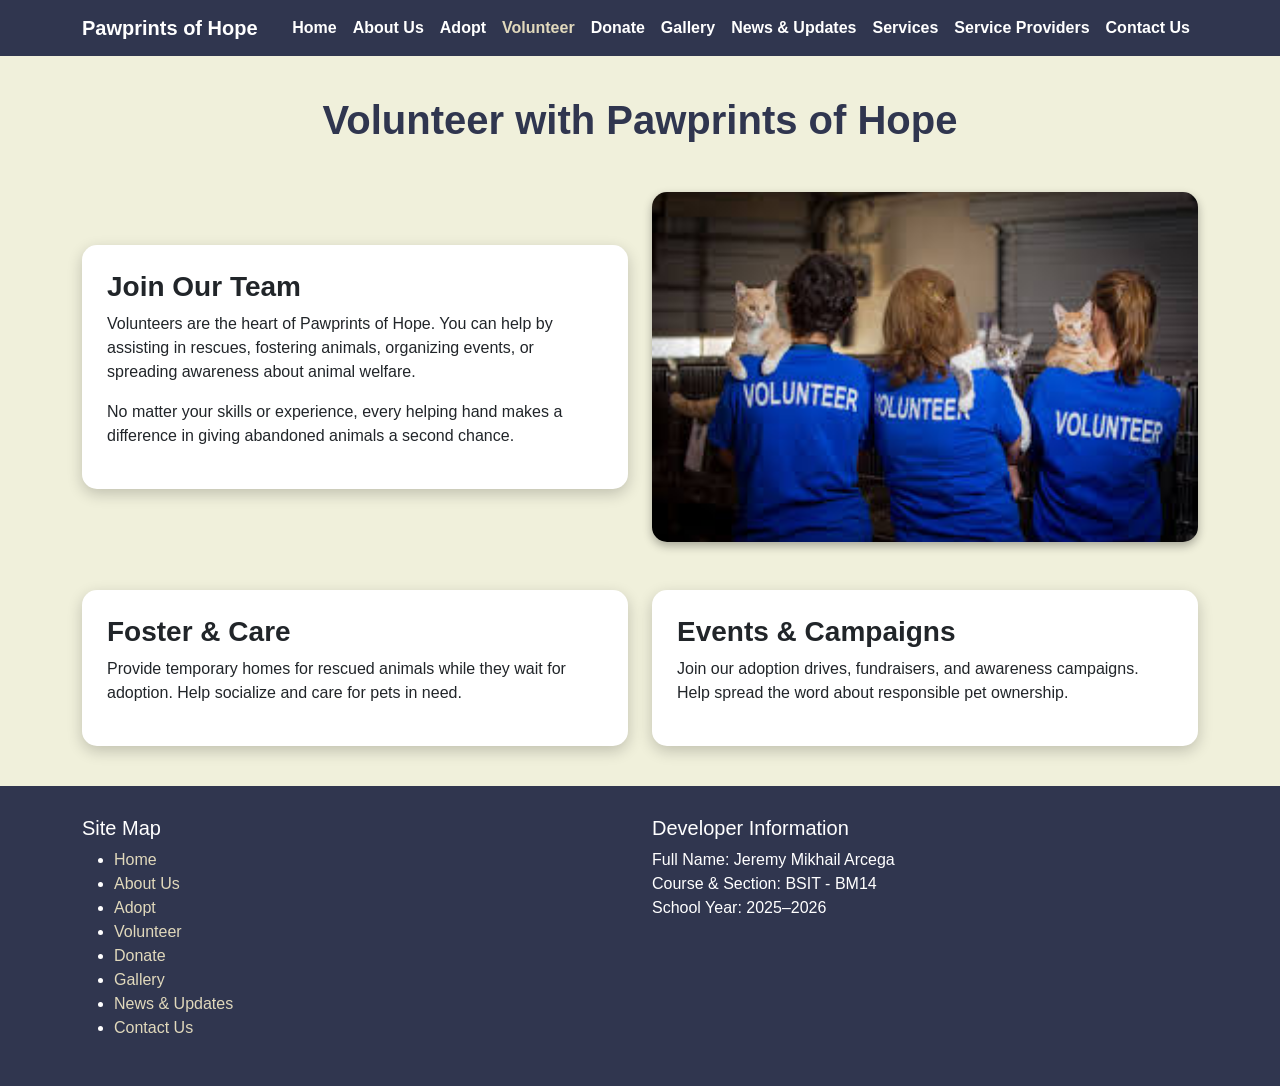
<file: volunteer.html>
<!DOCTYPE html>
<html lang="en">
<head>
<meta charset="UTF-8">
<meta name="viewport" content="width=device-width, initial-scale=1.0">

<title>Pawprints of Hope | Volunteer</title>

<link href="https://cdn.jsdelivr.net/npm/bootstrap@5.3.2/dist/css/bootstrap.min.css" rel="stylesheet">
<link rel="stylesheet" href="style.css">

</head>

<body>

<!-- NAVBAR -->
<nav class="navbar navbar-expand-lg">
<div class="container">

<a class="navbar-brand" href="index.html">Pawprints of Hope</a>

<button class="navbar-toggler bg-light" type="button" data-bs-toggle="collapse" data-bs-target="#menu">
<span class="navbar-toggler-icon"></span>
</button>

<div class="collapse navbar-collapse" id="menu">

<ul class="navbar-nav ms-auto">
  <li class="nav-item"><a class="nav-link" href="index.html">Home</a></li>
  <li class="nav-item"><a class="nav-link" href="about.html">About Us</a></li>
  <li class="nav-item"><a class="nav-link" href="adopt.html">Adopt</a></li>
  <li class="nav-item"><a class="nav-link active" href="volunteer.html">Volunteer</a></li>
  <li class="nav-item"><a class="nav-link" href="donate.html">Donate</a></li>
  <li class="nav-item"><a class="nav-link" href="gallery.html">Gallery</a></li>
  <li class="nav-item"><a class="nav-link" href="news.html">News & Updates</a></li>
  <li class="nav-item"><a class="nav-link" href="services.html">Services</a></li>
  <li class="nav-item"><a class="nav-link" href="providers.html">Service Providers</a></li>
  <li class="nav-item"><a class="nav-link" href="contact.html">Contact Us</a></li>
</ul>

</div>
</div>
</nav>

<!-- PAGE TITLE -->
<div class="container">
<h1 class="page-title">Volunteer with Pawprints of Hope</h1>
</div>

<!-- VOLUNTEER INFO SECTION -->
<section class="container mt-5">

<div class="row align-items-center">

<div class="col-md-6">

<div class="info-card">
<h3>Join Our Team</h3>
<p>
Volunteers are the heart of Pawprints of Hope. You can help by assisting in rescues, fostering animals, organizing events, or spreading awareness about animal welfare.
</p>
<p>
No matter your skills or experience, every helping hand makes a difference in giving abandoned animals a second chance.
</p>
</div>

</div>

<div class="col-md-6">
<img src="images/volunteer.jpg" class="about-img" alt="Volunteer Work">
</div>

</div>

</section>

<!-- HOW TO HELP SECTION -->
<section class="container mt-5">

<div class="row">

<div class="col-md-6">
<div class="info-card">
<h3>Foster & Care</h3>
<p>
Provide temporary homes for rescued animals while they wait for adoption. Help socialize and care for pets in need.
</p>
</div>
</div>

<div class="col-md-6">
<div class="info-card">
<h3>Events & Campaigns</h3>
<p>
Join our adoption drives, fundraisers, and awareness campaigns. Help spread the word about responsible pet ownership.
</p>
</div>
</div>

</div>

</section>

<!-- FOOTER -->
<footer>
    <div class="container">
        <div class="row">
            <div class="col-md-6">
                <h5>Site Map</h5>
                <ul>
                    <li><a href="index.html">Home</a></li>
                    <li><a href="about.html">About Us</a></li>
                    <li><a href="adopt.html">Adopt</a></li>
                    <li><a href="volunteer.html">Volunteer</a></li>
                    <li><a href="donate.html">Donate</a></li>
                    <li><a href="gallery.html">Gallery</a></li>
                    <li><a href="news.html">News & Updates</a></li>
                    <li><a href="contact.html">Contact Us</a></li>
                </ul>
            </div>
            <div class="col-md-6">
                <h5>Developer Information</h5>
                <p>
                    Full Name: Jeremy Mikhail Arcega<br>
                    Course & Section: BSIT - BM14<br>
                    School Year: 2025–2026
                </p>
            </div>
        </div>
    </div>
</footer>

<script src="https://cdn.jsdelivr.net/npm/bootstrap@5.3.2/dist/js/bootstrap.bundle.min.js"></script>

</body>
</html>
</file>
<file: style.css>
/* =========================
   GENERAL STYLES
========================= */
body {
    background-color: #F0F0DB;
    margin: 0;
    font-family: Arial, sans-serif;
}

/* NAVBAR */
.navbar {
    background-color: #30364F;
}
.navbar-brand, .nav-link {
    color: white !important;
    font-weight: bold;
}
.nav-link:hover {
    color: #E1D9BC !important;
}
.nav-link.active {
    color: #E1D9BC !important;
}

/* =========================
   HERO / PAGE TITLES
========================= */
.hero {
    background-color: #E1D9BC;
    padding: 60px 20px;
    text-align: center;
}
.hero h1 {
    color: #30364F;
    font-weight: bold;
    margin-bottom: 20px;
}
.hero p {
    text-align: justify;
    font-family: 'Times New Roman', Times, serif;
    font-size: 18px;
    font-weight: normal;
    width: 80%;
    margin: auto;
}

.page-title, .section-title, .adopt-title {
    color: #30364F;
    font-weight: bold;
    margin-top: 40px;
    margin-bottom: 20px;
    text-align: center;
}

/* =========================
   CARDS
========================= */
.card {
    border: none;
    box-shadow: 0 4px 8px rgba(0,0,0,0.2);
    margin-bottom: 30px;
}

.adopt-card img, .card img {
    height: 250px;
    object-fit: cover;
}

/* =========================
   ABOUT PAGE SPECIFIC
========================= */
.about-img {
    width: 100%;
    height: 350px;
    object-fit: cover;
    border-radius: 15px;
    box-shadow: 0 4px 10px rgba(0,0,0,0.3);
}

.info-card {
    background: white;
    padding: 25px;
    border-radius: 15px;
    box-shadow: 0 5px 15px rgba(0,0,0,0.2);
}


.info-card h3 {
    font-weight: bold;
}


.info-card h5 {
    font-weight: bold;
}

.team-img {
    width: 100%;
    height: 250px;
    object-fit: cover;
    border-radius: 10px;
}

/* =========================
   PROVIDERS PAGE SPECIFIC
========================= */
.gallery img {
    width: 100%;
    height: 250px;
    object-fit: cover;
    border-radius: 10px;
    transition: transform 0.4s ease, box-shadow 0.4s ease;
    cursor: pointer;
}

.gallery img:hover {
    transform: scale(1.05);
    box-shadow: 0 8px 20px rgba(0,0,0,0.3);
}

.fade-in {
    animation: fadeIn 1.5s ease-in;
}

@keyframes fadeIn {
    from {opacity: 0;}
    to {opacity: 1;}
}

.provider-img {
    width: 100%;
    height: 250px;
    object-fit: cover;
    border-radius: 15px;
    transition: transform 0.3s ease;
}

/* LIGHTBOX */
.lightbox {
    display: none;
    position: fixed;
    z-index: 9999;
    padding-top: 80px;
    left: 0;
    top: 0;
    width: 100%;
    height: 100%;
    background-color: rgba(0,0,0,0.8);
}
.lightbox-content {
    margin: auto;
    display: block;
    max-width: 80%;
    max-height: 80%;
}
.close {
    position: absolute;
    top: 20px;
    right: 35px;
    color: white;
    font-size: 40px;
    font-weight: bold;
    cursor: pointer;
}

/* =========================
   FOOTER
========================= */
footer {
    background-color: #30364F;
    color: white;
    padding: 30px 20px;
    margin-top: 40px;
}
footer a {
    color: #E1D9BC;
    text-decoration: none;
}
footer a:hover {
    text-decoration: underline;
}
</file>
